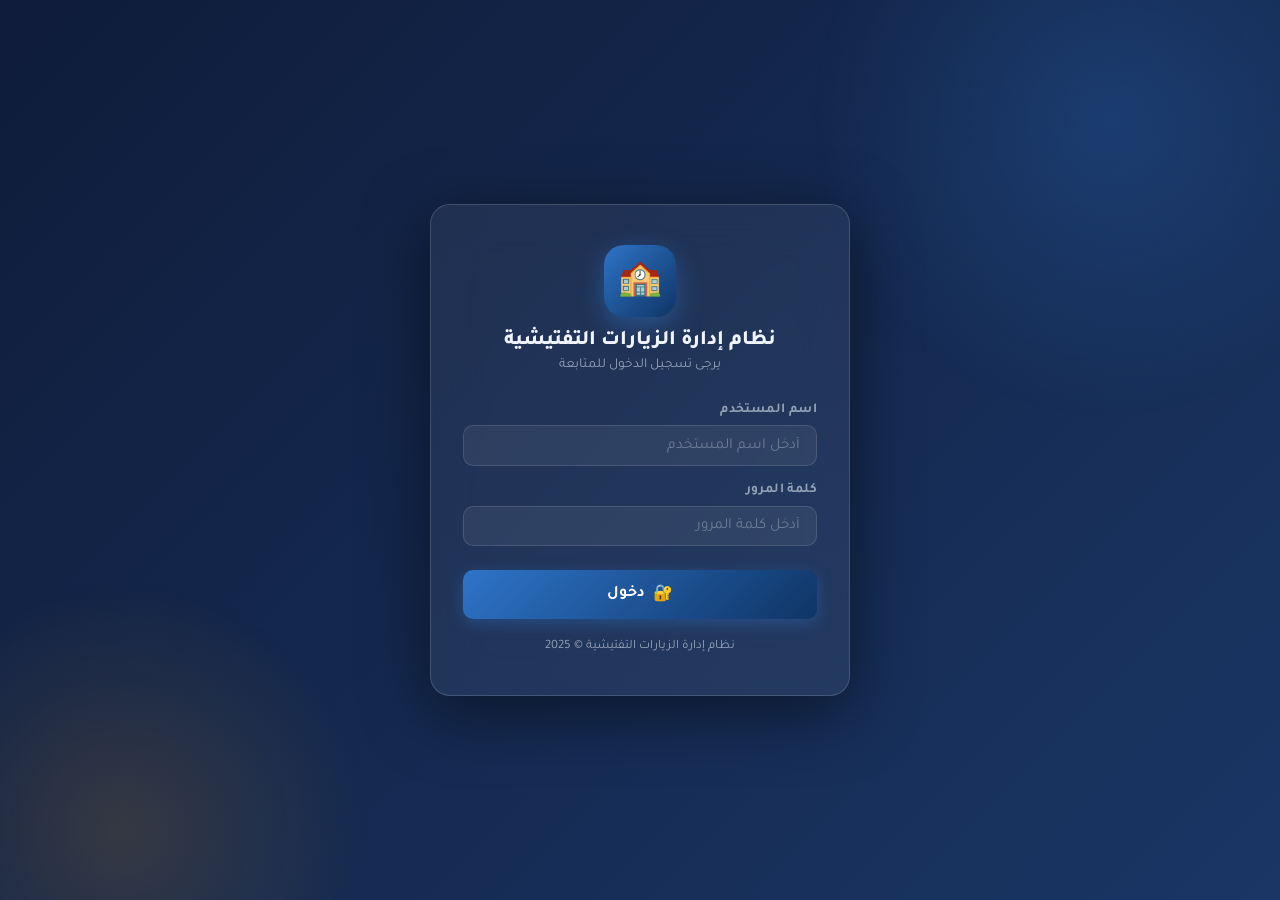
<file: index.html>
<!DOCTYPE html>
<html lang="ar" dir="rtl">

<head>
    <meta charset="UTF-8" />
    <meta name="viewport" content="width=device-width, initial-scale=1.0" />
    <title>تسجيل الدخول – نظام إدارة الزيارات التفتيشية</title>
    <meta name="description" content="نظام إدارة الزيارات التفتيشية - تسجيل الدخول" />
    <link rel="icon"
        href="data:image/svg+xml,<svg xmlns='http://www.w3.org/2000/svg' viewBox='0 0 100 100'><text y='.9em' font-size='90'>🏫</text></svg>" />
    <link rel="stylesheet" href="style.css" />
</head>

<body>
    <div class="login-wrapper">
        <div class="login-box fade-in">
            <div class="login-logo">
                <div class="icon-wrap">🏫</div>
                <h1>نظام إدارة الزيارات التفتيشية</h1>
                <p>يرجى تسجيل الدخول للمتابعة</p>
            </div>

            <form id="loginForm" novalidate>
                <div class="form-group">
                    <label for="username">اسم المستخدم</label>
                    <input type="text" id="username" name="username" placeholder="أدخل اسم المستخدم"
                        autocomplete="username" required />
                </div>
                <div class="form-group">
                    <label for="password">كلمة المرور</label>
                    <input type="password" id="password" name="password" placeholder="أدخل كلمة المرور"
                        autocomplete="current-password" required />
                </div>

                <div class="login-error" id="loginError"></div>

                <button type="submit" class="btn btn-primary login-btn" id="loginBtn">
                    <span>🔐</span> دخول
                </button>
            </form>

            <p style="text-align:center; margin-top:1.25rem; font-size:0.8rem; color:var(--text-muted);">
                نظام إدارة الزيارات التفتيشية &copy; 2025
            </p>
        </div>
    </div>

    <script src="app.js"></script>
    <script>
        // If already logged in, redirect
        (function () {
            const sess = getSession();
            if (sess) {
                window.location.href = sess.role === 'admin' ? 'dashboard.html' : 'visit.html';
            }
        })();

        document.getElementById('loginForm').addEventListener('submit', function (e) {
            e.preventDefault();
            const username = document.getElementById('username').value;
            const password = document.getElementById('password').value;
            const errEl = document.getElementById('loginError');
            const btn = document.getElementById('loginBtn');

            errEl.style.display = 'none';
            btn.disabled = true;
            btn.textContent = 'جارٍ التحقق...';

            setTimeout(() => {
                const result = login(username, password);
                if (result.ok) {
                    btn.textContent = '✅ تم الدخول';
                    window.location.href = result.user.role === 'admin' ? 'dashboard.html' : 'visit.html';
                } else {
                    errEl.style.display = 'block';
                    errEl.textContent = result.msg;
                    btn.disabled = false;
                    btn.innerHTML = '<span>🔐</span> دخول';
                }
            }, 400);
        });
    </script>
</body>

</html>
</file>
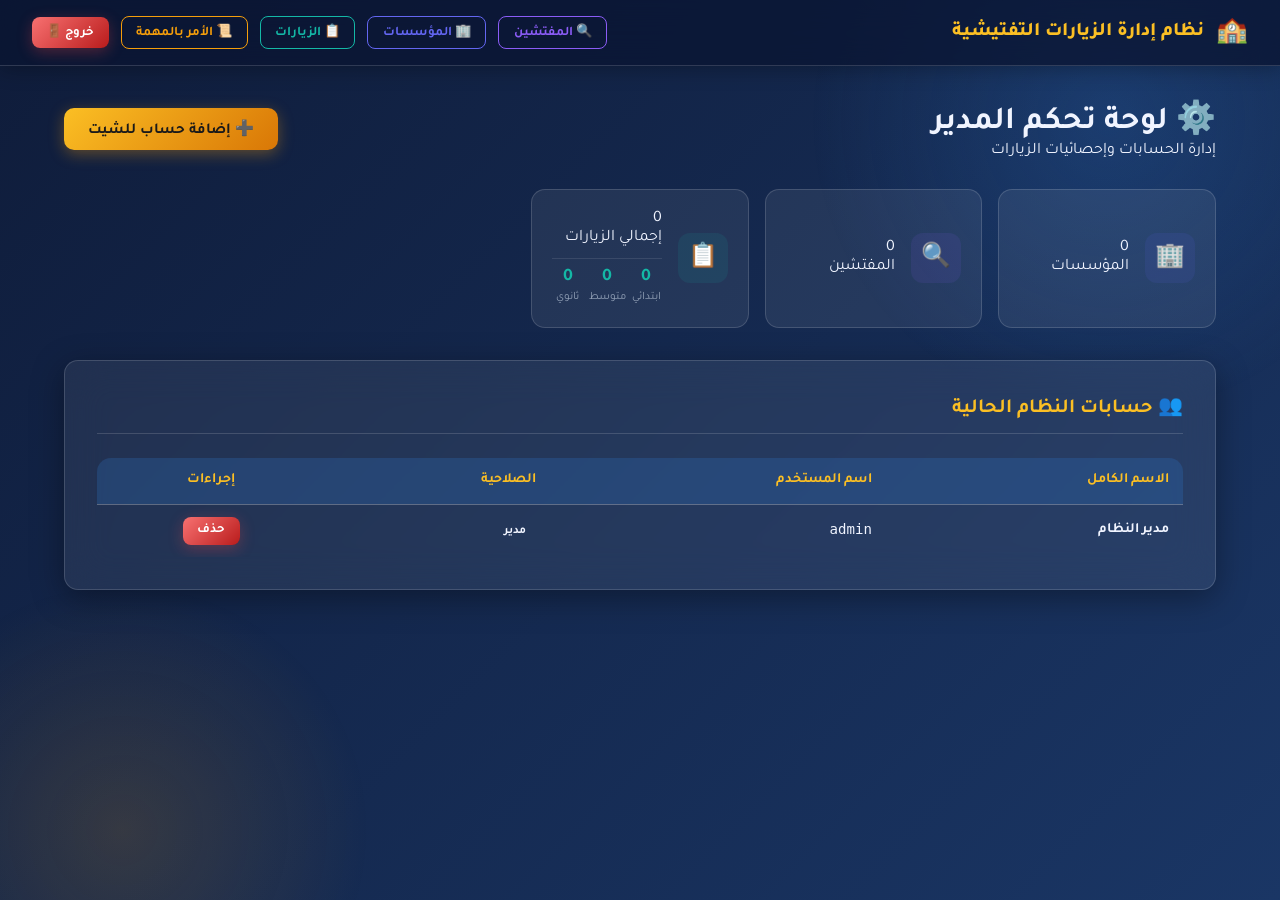
<file: dashboard.html>
<!DOCTYPE html>
<html lang="ar" dir="rtl">

<head>
    <meta charset="UTF-8" />
    <meta name="viewport" content="width=device-width, initial-scale=1.0" />
    <title>لوحة التحكم – نظام إدارة الزيارات التفتيشية</title>
    <link rel="stylesheet" href="style.css" />
    <style>
        /* الألوان الزاهية للأزرار */
        .btn-inspectors { color: #8b5cf6 !important; border: 1px solid #8b5cf6 !important; }
        .btn-institutions { color: #6366f1 !important; border: 1px solid #6366f1 !important; }
        .btn-visits { color: #14b8a6 !important; border: 1px solid #14b8a6 !important; }
        /* زر الأمر بالمهمة الجديد */
        .btn-mission { color: #f59e0b !important; border: 1px solid #f59e0b !important; }

        .level-stats {
            margin-top: 10px; display: grid; grid-template-columns: repeat(3, 1fr);
            gap: 5px; border-top: 1px solid rgba(255,255,255,0.1); padding-top: 8px;
        }
        .level-item { text-align: center; }
        .level-count { display: block; font-weight: bold; color: #14b8a6; font-size: 1.1rem; }
        .level-name { font-size: 0.7rem; color: var(--text-muted); }

        .modal {
            display: none; position: fixed; z-index: 2000; left: 0; top: 0;
            width: 100%; height: 100%; background: rgba(0,0,0,0.8); backdrop-filter: blur(8px);
        }
        .modal-content {
            background: #1e293b; margin: 5% auto; padding: 2rem; border-radius: 16px;
            width: 90%; max-width: 500px; border: 1px solid rgba(255,255,255,0.1);
        }
    </style>
</head>

<body>
    <div class="loader-overlay" id="loaderOverlay"><div class="spinner"></div></div>

    <nav class="navbar">
        <div class="brand"><span>🏫</span> نظام إدارة الزيارات التفتيشية</div>
        <div class="nav-links">
            <span class="user-info" id="navUserInfo"></span>
            <a href="inspectors.html" class="btn btn-ghost btn-sm btn-inspectors">🔍 المفتشين</a>
            <a href="institutions.html" class="btn btn-ghost btn-sm btn-institutions">🏢 المؤسسات</a>
            <a href="visit.html" class="btn btn-ghost btn-sm btn-visits">📋 الزيارات</a>
            <a href="mission.html" class="btn btn-ghost btn-sm btn-mission">📜 الأمر بالمهمة</a>
            <button class="btn btn-danger btn-sm" onclick="logout()">خروج 🚪</button>
        </div>
    </nav>

    <div class="container">
        <header class="page-header" style="display: flex; justify-content: space-between; align-items: center;">
            <div>
                <h1 class="page-title">⚙️ لوحة تحكم المدير</h1>
                <p class="page-subtitle">إدارة الحسابات وإحصائيات الزيارات</p>
            </div>
            <button class="btn btn-accent" onclick="document.getElementById('accountModal').style.display='block'">➕ إضافة حساب للشيت</button>
        </header>

        <div class="stats-grid">
            <div class="stat-card fade-in">
                <div class="stat-icon" style="background: rgba(99, 102, 241, 0.1); color: #6366f1;">🏢</div>
                <div class="stat-info">
                    <div class="stat-value" id="count-inst">0</div>
                    <div class="stat-label">المؤسسات</div>
                </div>
            </div>
            <div class="stat-card fade-in">
                <div class="stat-icon" style="background: rgba(139, 92, 246, 0.1); color: #8b5cf6;">🔍</div>
                <div class="stat-info">
                    <div class="stat-value" id="count-insp">0</div>
                    <div class="stat-label">المفتشين</div>
                </div>
            </div>
            <div class="stat-card fade-in">
                <div class="stat-icon" style="background: rgba(20, 184, 166, 0.1); color: #14b8a6;">📋</div>
                <div class="stat-info">
                    <div class="stat-value" id="count-visits">0</div>
                    <div class="stat-label">إجمالي الزيارات</div>
                    <div class="level-stats">
                        <div class="level-item">
                            <span class="level-count" id="v-pri">0</span>
                            <span class="level-name">ابتدائي</span>
                        </div>
                        <div class="level-item">
                            <span class="level-count" id="v-mid">0</span>
                            <span class="level-name">متوسط</span>
                        </div>
                        <div class="level-item">
                            <span class="level-count" id="v-sec">0</span>
                            <span class="level-name">ثانوي</span>
                        </div>
                    </div>
                </div>
            </div>
        </div>

        <div class="card fade-in">
            <div class="card-title">👥 حسابات النظام الحالية</div>
            <div class="table-wrap">
                <table>
                    <thead>
                        <tr>
                            <th>الاسم الكامل</th>
                            <th>اسم المستخدم</th>
                            <th>الصلاحية</th>
                            <th style="text-align: center;">إجراءات</th>
                        </tr>
                    </thead>
                    <tbody id="usersTableBody"></tbody>
                </table>
            </div>
        </div>
    </div>

    <div id="accountModal" class="modal">
        <div class="modal-content">
            <h3 style="color:white; margin-bottom:1.5rem;">👤 تسجيل حساب جديد (Google Sheets)</h3>
            <form id="gsForm">
                <div class="form-group"><label>الاسم الكامل</label><input type="text" id="fullName" required></div>
                <div class="form-group"><label>اسم الدخول</label><input type="text" id="loginUser" required></div>
                <div class="form-group"><label>كلمة المرور</label><input type="password" id="loginPass" required></div>
                <div class="form-group">
                    <label>الدور</label>
                    <select id="userRole"><option value="user">مستخدم</option><option value="admin">مدير</option></select>
                </div>
                <div class="form-actions" style="margin-top:1.5rem;">
                    <button type="button" class="btn btn-ghost" onclick="document.getElementById('accountModal').style.display='none'">إلغاء</button>
                    <button type="submit" class="btn btn-accent" id="gsBtn">حفظ البيانات</button>
                </div>
            </form>
        </div>
    </div>

    <script src="data.js"></script>
    <script src="app.js"></script>
    <script>
        const SCRIPT_URL = "https://script.google.com/macros/s/AKfycbwhFYuFdSudyuoDEd5npce03XBJ1kNvGsi1tmxrISa-1N8T7XNClxs9P4QDtGzK53-_Uw/exec";

        // 1. تحديث الإحصائيات (مؤسسات، مفتشين، وزيارات لكل مرحلة)
        async function updateStats() {
            try {
                // جلب البيانات من ملف data.js
                const insts = await fetchInstitutions(true);
                const insps = await fetchInspectors(true);
                const visits = await fetchVisits(true);

                // تحديث الأرقام الرئيسية
                document.getElementById('count-inst').innerText = insts.length;
                document.getElementById('count-insp').innerText = insps.length;
                document.getElementById('count-visits').innerText = visits.length;

                // حساب التوزيع حسب المرحلة
                let p = 0, m = 0, s = 0;
                visits.forEach(v => {
                    const lvl = (v['المرحلة'] || v['level'] || '').trim();
                    if (lvl === 'ابتدائي') p++;
                    else if (lvl === 'متوسط') m++;
                    else if (lvl === 'ثانوي') s++;
                });

                document.getElementById('v-pri').innerText = p;
                document.getElementById('v-mid').innerText = m;
                document.getElementById('v-sec').innerText = s;
            } catch (e) { console.error("Stats Error:", e); }
        }

        // 2. عرض الحسابات
        function showUsers() {
            const body = document.getElementById('usersTableBody');
            const users = getUsers();
            body.innerHTML = users.map(u => `
                <tr>
                    <td><strong>${u.name}</strong></td>
                    <td><code>${u.username}</code></td>
                    <td><span class="badge ${u.role === 'admin' ? 'badge-accent' : ''}">${u.role === 'admin' ? 'مدير' : 'مستخدم'}</span></td>
                    <td style="text-align: center;">
                        <button class="btn btn-danger btn-sm" onclick="delUser('${u.username}')" ${u.username === 'admin' ? 'disabled' : ''}>حذف</button>
                    </td>
                </tr>
            `).join('');
        }

        window.delUser = (un) => { if(confirm('هل أنت متأكد؟')) { deleteUser(un); showUsers(); } }

        // 3. إرسال البيانات
        document.getElementById('gsForm').onsubmit = async (e) => {
            e.preventDefault();
            const btn = document.getElementById('gsBtn');
            btn.disabled = true; btn.innerText = 'جاري الإرسال...';

            const params = new URLSearchParams({
                "الاسم الكامل": document.getElementById('fullName').value,
                "اسم الدخول": document.getElementById('loginUser').value,
                "كلمة المرور": document.getElementById('loginPass').value,
                "الدور": document.getElementById('userRole').value,
                "createdAt": new Date().toLocaleString('ar-DZ'),
                "sheetName": "accounts"
            });

            try {
                await fetch(SCRIPT_URL, {
                    method: 'POST',
                    mode: 'no-cors',
                    body: params
                });
                alert("✅ تم إرسال البيانات بنجاح");
                document.getElementById('accountModal').style.display = 'none';
                e.target.reset();
            } catch (err) { alert("❌ خطأ في الاتصال"); } 
            finally { btn.disabled = false; btn.innerText = 'حفظ البيانات'; }
        };

        window.addEventListener('DOMContentLoaded', () => {
            updateStats();
            showUsers();
        });
    </script>
</body>
</html>
</file>
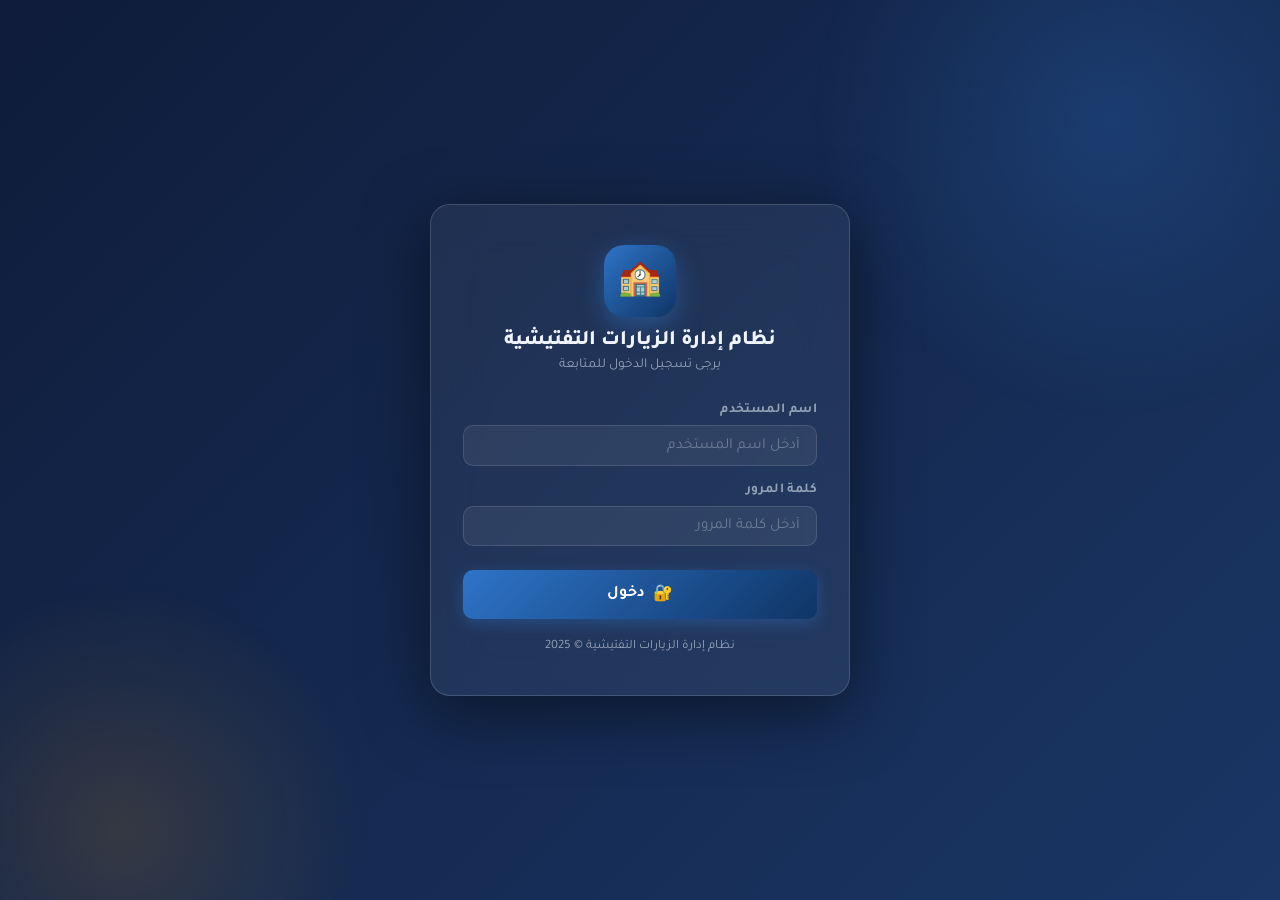
<file: edit-visit.html>
<!DOCTYPE html>
<html lang="ar" dir="rtl">
<head>
    <meta charset="UTF-8" />
    <meta name="viewport" content="width=device-width, initial-scale=1.0" />
    <title>تعديل بيانات الزيارة</title>
    <link rel="stylesheet" href="style.css" />
    <style>
        .container { max-width: 800px; margin: 30px auto; }
        .header-actions { display: flex; justify-content: space-between; align-items: center; margin-bottom: 20px; }
        .loading-msg { text-align: center; padding: 20px; color: #2563eb; font-weight: bold; }
        #editForm { display: none; } /* يظهر بعد تحميل البيانات */
    </style>
</head>
<body>
    <div class="loader-overlay" id="loaderOverlay"><div class="spinner"></div></div>

    <div class="container">
        <div class="header-actions">
            <h2>✏️ تعديل بيانات الزيارة</h2>
            <a href="visit.html" class="btn btn-secondary">🔙 العودة للسجل</a>
        </div>

        <div id="loadingMessage" class="loading-msg">⏳ جاري جلب بيانات السجل...</div>

        <div class="card fade-in" id="editCard">
            <form id="editForm">
                <input type="hidden" id="editId" name="المعرف">

                <div class="form-grid">
                    <div class="form-group">
                        <label>اسم المعني بالزيارة</label>
                        <input type="text" id="visitee" name="اسم المعني بالزيارة" required />
                    </div>
                    <div class="form-group">
                        <label>المؤسسة</label>
                        <input type="text" id="institution" name="المؤسسة" required />
                    </div>
                    <div class="form-group">
                        <label>المفتش</label>
                        <input type="text" id="inspector" name="اسم المفتش" required />
                    </div>
                    <div class="form-group">
                        <label>تاريخ الزيارة</label>
                        <input type="date" id="vDate" name="تاريخ الزيارة" required />
                    </div>
                    <div class="form-group">
                        <label>النقطة</label>
                        <input type="number" id="score" name="النقطة" step="0.25" required />
                    </div>
                    <div class="form-group">
                        <label>العقبات / الإجازات</label>
                        <select name="العقبات" id="penalties">
                            <option value="لا شيء">لا شيء</option>
                            <option value="إقتراح إنذار">إقتراح إنذار</option>
                            <option value="إقتراح توبيخ">إقتراح توبيخ</option>
                            <option value="إقتراح تشجيع">إقتراح تشجيع</option>
                            <option value="إقتراح ترسيم">إقتراح ترسيم</option>
                        </select>
                    </div>
                    <div class="form-group full-width">
                        <label>الملاحظة</label>
                        <textarea id="notes" name="الملاحظة" rows="3" style="width: 100%; padding: 8px; border-radius: 4px; border: 1px solid #ddd;"></textarea>
                    </div>
                </div>

                <div class="form-actions" style="margin-top: 20px;">
                    <button type="submit" class="btn btn-accent" id="saveBtn">💾 حفظ التعديلات النهائية</button>
                </div>
            </form>
        </div>
    </div>

    <script>
    // الرابط الذي زودتني به
    const SCRIPT_URL = "https://script.google.com/macros/s/AKfycbwNxA-jsBPMeguI5kaP8L8h5xldssUvhrSTgkTLV0xQGxQ3e-OOWR8ZRBqXr8OLJUes/exec";

    document.addEventListener('DOMContentLoaded', async () => {
        const urlParams = new URLSearchParams(window.location.search);
        const recordId = urlParams.get('id');

        if (!recordId) {
            alert("خطأ: لم يتم تحديد سجل للتعديل.");
            window.location.href = 'visit.html';
            return;
        }

        // جلب البيانات لعرضها في الحقول
        try {
            const resp = await fetch(`${SCRIPT_URL}?action=get&sheetName=visit`);
            const data = await resp.json();
            // البحث عن السجل (تأكد أن اسم العمود في الشيت هو 'المعرف')
            const record = data.find(item => String(item['المعرف']) === String(recordId));

            if (record) {
                document.getElementById('editId').value = record['المعرف'];
                document.getElementById('visitee').value = record['اسم المعني بالزيارة'] || '';
                document.getElementById('institution').value = record['المؤسسة'] || '';
                document.getElementById('inspector').value = record['اسم المفتش'] || '';
                document.getElementById('score').value = record['النقطة'] || 0;
                document.getElementById('penalties').value = record['العقبات'] || 'لا شيء';
                document.getElementById('notes').value = record['الملاحظة'] || '';
                
                if (record['تاريخ الزيارة']) {
                    const d = new Date(record['تاريخ الزيارة']);
                    document.getElementById('vDate').value = d.toISOString().split('T')[0];
                }
                
                document.getElementById('loadingMessage').style.display = 'none';
                document.getElementById('editForm').style.display = 'block';
            }
        } catch (e) { alert("خطأ في جلب البيانات"); }
    });

    // --- الجزء الأهم: إرسال التعديل للشيت ---
    document.getElementById('editForm').onsubmit = async (e) => {
        e.preventDefault();
        const btn = document.getElementById('saveBtn');
        btn.disabled = true;
        btn.innerText = "⏳ جاري التحديث في الشيت...";

        // تجهيز الرابط مع كل المعطيات (Query Parameters)
        // ملاحظة: نستخدم GET هنا لأن أغلب سكريبتات جوجل البسيطة تستقبل التحديث عبرها لتجنب مشاكل CORS
        const params = new URLSearchParams({
            action: "update",
            sheetName: "visits", // تأكد أنها visits وليس visit
            "المعرف": document.getElementById('editId').value,
            "اسم المعني بالزيارة": document.getElementById('visitee').value,
            "المؤسسة": document.getElementById('institution').value,
            "اسم المفتش": document.getElementById('inspector').value,
            "تاريخ الزيارة": document.getElementById('vDate').value,
            "النقطة": document.getElementById('score').value,
            "العقبات": document.getElementById('penalties').value,
            "الملاحظة": document.getElementById('notes').value
        });

        try {
            // إرسال الطلب
            await fetch(`${SCRIPT_URL}?${params.toString()}`, { method: 'POST', mode: 'no-cors' });
            
            alert("✅ تم تحديث البيانات بنجاح في الشيت الرئيسي");
            window.location.href = 'visit.html'; 
        } catch (error) {
            alert("❌ حدث خطأ أثناء الاتصال بالخادم");
            btn.disabled = false;
            btn.innerText = "💾 حفظ التعديلات النهائية";
        }
    };
</script>
</body>
</html>
</file>
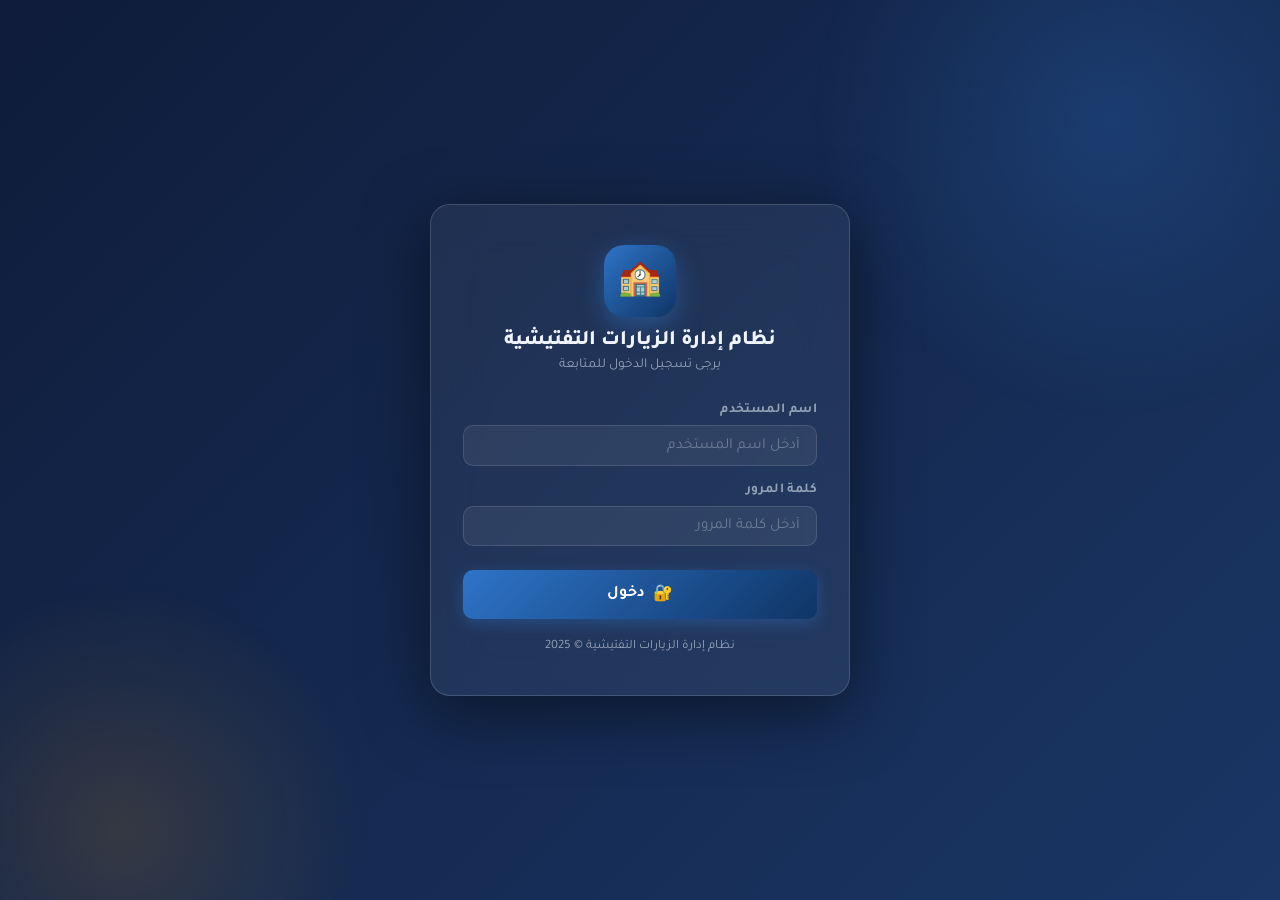
<file: inspectors.html>
<!DOCTYPE html>
<html lang="ar" dir="rtl">

<head>
    <meta charset="UTF-8" />
    <meta name="viewport" content="width=device-width, initial-scale=1.0" />
    <title>إدارة المفتشين – نظام إدارة الزيارات التفتيشية</title>
    <meta name="description" content="إضافة وعرض قائمة المفتشين" />
    <link rel="icon"
        href="data:image/svg+xml,<svg xmlns='http://www.w3.org/2000/svg' viewBox='0 0 100 100'><text y='.9em' font-size='90'>🔍</text></svg>" />
    <link rel="stylesheet" href="style.css" />
</head>

<body>
    <!-- Loader -->
    <div class="loader-overlay" id="loaderOverlay">
        <div class="spinner"></div>
    </div>

    <!-- Navbar -->
    <nav class="navbar">
        <div class="brand">
            <span>🏫</span> نظام إدارة الزيارات التفتيشية
        </div>
        <div class="nav-links">
            <span class="user-info" id="navUserInfo"></span>
            <a href="dashboard.html" class="btn btn-ghost btn-sm">⚙️ لوحة التحكم</a>
            <a href="visit.html" class="btn btn-ghost btn-sm">📋 الزيارات</a>
            <button class="btn btn-danger btn-sm" onclick="logout()">خروج 🚪</button>
        </div>
    </nav>

    <div class="container">

        <!-- Page Header -->
        <div style="margin-bottom:1.5rem; display:flex; align-items:center; gap:1rem;">
            <div style="width:48px;height:48px;border-radius:14px;background:linear-gradient(135deg,#6366f1,#8b5cf6);
                        display:flex;align-items:center;justify-content:center;font-size:1.5rem;flex-shrink:0;">🔍</div>
            <div>
                <h2 style="margin:0;font-size:1.4rem;color:var(--text);">إدارة المفتشين</h2>
                <p style="margin:0;font-size:0.85rem;color:var(--text-muted);">إضافة وعرض قائمة المفتشين المسجّلين</p>
            </div>
            <span id="inspectorCount" style="margin-right:auto;background:rgba(99,102,241,0.15);color:#a5b4fc;
                  padding:4px 14px;border-radius:20px;font-size:0.85rem;font-weight:600;"></span>
        </div>

        <!-- ── Add Inspector Form ──────────────────────────────── -->
        <div class="card fade-in">
            <div class="card-title">➕ إضافة مفتش جديد</div>
            <form id="inspectorForm" novalidate>
                <div class="form-grid">

                    <!-- الاسم الكامل -->
                    <div class="form-group">
                        <label for="inspFullName">الاسم الكامل <span class="req">*</span></label>
                        <input type="text" id="inspFullName" name="fullName"
                            placeholder="اسم المفتش كاملاً" required />
                    </div>

                    <!-- التخصص -->
                    <div class="form-group">
                        <label for="inspSpecialty">التخصص <span class="req">*</span></label>
                        <select id="inspSpecialty" name="specialty" required>
                            <option value="">-- اختر التخصص --</option>
                        </select>
                    </div>

                    <!-- المرحلة التعليمية -->
                    <div class="form-group">
                        <label for="inspLevel">المرحلة التعليمية <span class="req">*</span></label>
                        <select id="inspLevel" name="level" required>
                            <option value="">-- اختر المرحلة --</option>
                            <option>ابتدائي</option>
                            <option>متوسط</option>
                            <option>ثانوي</option>
                        </select>
                    </div>

                    <!-- الرتبة الوظيفية -->
                    <div class="form-group">
                        <label for="inspRank">الرتبة الوظيفية <span class="req">*</span></label>
                        <select id="inspRank" name="rank" required>
                            <option value="">-- اختر الرتبة --</option>
                            <option>مفتش مساعد</option>
                            <option>مفتش</option>
                            <option>مفتش أول</option>
                            <option>مفتش عام</option>
                        </select>
                    </div>

                    <!-- رقم الهاتف (اختياري) -->
                    <div class="form-group">
                        <label for="inspPhone">رقم الهاتف <span style="color:var(--text-muted);font-size:0.78rem;">(اختياري)</span></label>
                        <input type="tel" id="inspPhone" name="phone"
                            placeholder="مثال: 0555 123 456" />
                    </div>

                </div><!-- /form-grid -->

                <div class="form-actions">
                    <button type="reset" class="btn btn-ghost" id="inspResetBtn">↺ مسح الحقول</button>
                    <button type="submit" class="btn btn-accent" id="inspSubmitBtn">
                        <span>💾</span> حفظ المفتش
                    </button>
                </div>
            </form>
        </div>

        <!-- ── Inspectors Table ────────────────────────────────── -->
        <div class="card fade-in">
            <div class="card-title" style="justify-content:space-between;flex-wrap:wrap;gap:0.5rem;">
                <span>🔍 قائمة المفتشين</span>
            </div>

            <!-- Search -->
            <div class="search-bar" style="margin-bottom:1.25rem;">
                <div class="form-group">
                    <label for="searchInspName">🔎 اسم المفتش</label>
                    <div class="search-input-wrap">
                        <input type="search" id="searchInspName" placeholder="ابحث بالاسم..." />
                    </div>
                </div>
                <div class="form-group">
                    <label for="searchInspSpecialty">📚 التخصص</label>
                    <div class="search-input-wrap">
                        <input type="search" id="searchInspSpecialty" placeholder="ابحث بالتخصص..." />
                    </div>
                </div>
                <div class="form-group">
                    <label for="searchInspLevel">🎓 المرحلة</label>
                    <select id="searchInspLevel">
                        <option value="">-- كل المراحل --</option>
                        <option>ابتدائي</option>
                        <option>متوسط</option>
                        <option>ثانوي</option>
                    </select>
                </div>
                <div class="form-group" style="align-self:flex-end;">
                    <button class="btn btn-ghost" onclick="clearInspSearch()" style="width:100%;">✕ مسح البحث</button>
                </div>
            </div>

            <!-- Table -->
            <div class="table-wrap">
                <table id="inspectorsTable">
                    <thead>
                        <tr>
                            <th>#</th>
                            <th>الاسم الكامل</th>
                            <th>التخصص</th>
                            <th>المرحلة</th>
                            <th>الرتبة الوظيفية</th>
                            <th>رقم الهاتف</th>
                        </tr>
                    </thead>
                    <tbody id="inspectorsTableBody">
                        <tr>
                            <td colspan="6" class="empty-state">
                                <span class="icon">⏳</span>جارٍ تحميل البيانات...
                            </td>
                        </tr>
                    </tbody>
                </table>
            </div>
        </div>
    </div><!-- /container -->

    <script src="data.js"></script>
    <script src="app.js"></script>
    <script src="inspectors.js"></script>
</body>

</html>
</file>
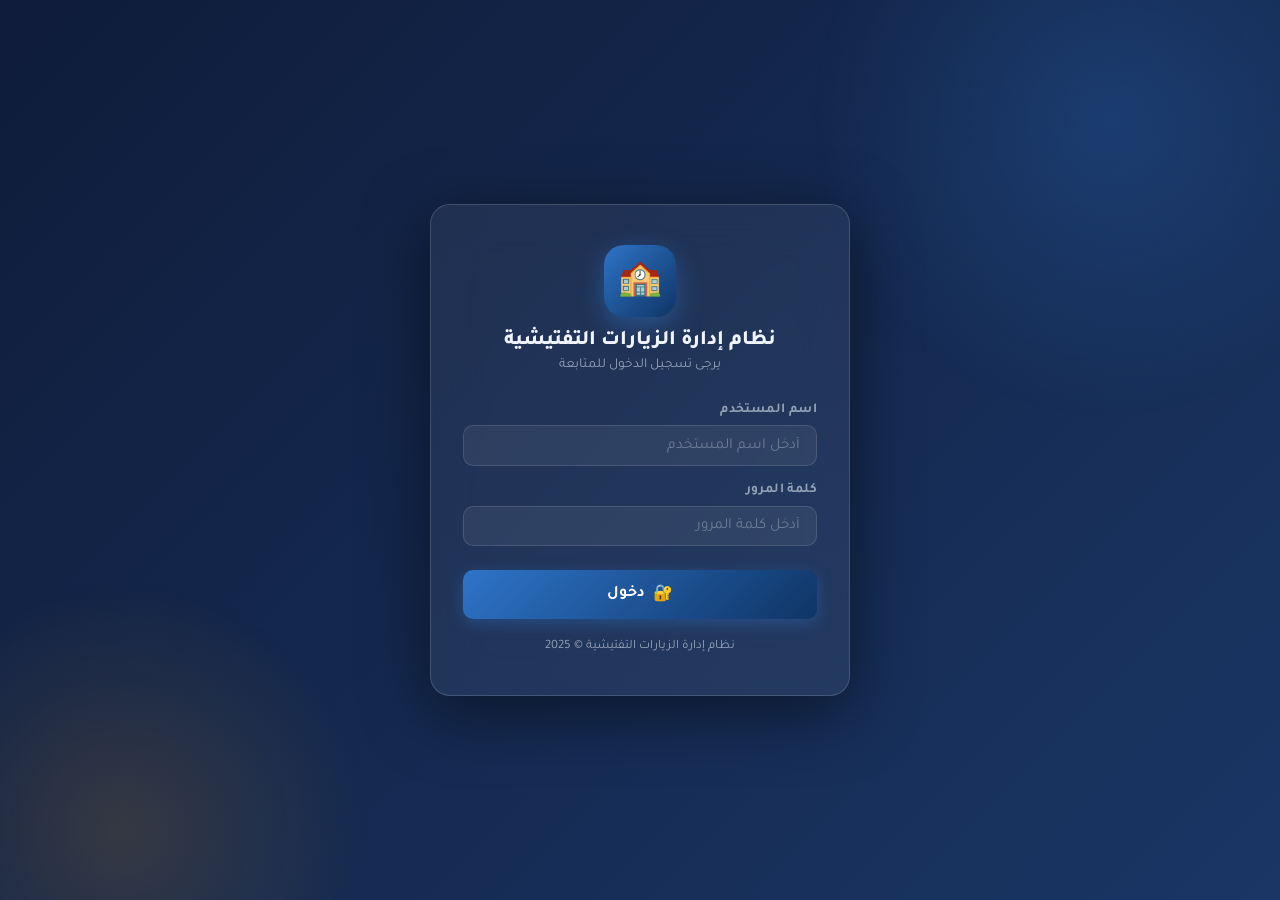
<file: institutions.html>
<!DOCTYPE html>
<html lang="ar" dir="rtl">

<head>
    <meta charset="UTF-8" />
    <meta name="viewport" content="width=device-width, initial-scale=1.0" />
    <title>إدارة المؤسسات – نظام إدارة الزيارات التفتيشية</title>
    <meta name="description" content="إضافة وعرض المؤسسات التعليمية" />
    <link rel="icon"
        href="data:image/svg+xml,<svg xmlns='http://www.w3.org/2000/svg' viewBox='0 0 100 100'><text y='.9em' font-size='90'>🏫</text></svg>" />
    <link rel="stylesheet" href="style.css" />
</head>

<body>
    <!-- Loader -->
    <div class="loader-overlay" id="loaderOverlay">
        <div class="spinner"></div>
    </div>

    <!-- Navbar -->
    <nav class="navbar">
        <div class="brand">
            <span>🏫</span> نظام إدارة الزيارات التفتيشية
        </div>
        <div class="nav-links">
            <span class="user-info" id="navUserInfo"></span>
            <a href="dashboard.html" class="btn btn-ghost btn-sm">⚙️ لوحة التحكم</a>
            <a href="visit.html" class="btn btn-ghost btn-sm">📋 الزيارات</a>
            <button class="btn btn-danger btn-sm" onclick="logout()">خروج 🚪</button>
        </div>
    </nav>

    <div class="container">

        <!-- Page Header -->
        <div style="margin-bottom:1.5rem; display:flex; align-items:center; gap:1rem;">
            <div style="width:48px;height:48px;border-radius:14px;background:linear-gradient(135deg,#10b981,#059669);
                        display:flex;align-items:center;justify-content:center;font-size:1.5rem;flex-shrink:0;">🏫
            </div>
            <div>
                <h2 style="margin:0;font-size:1.4rem;color:var(--text);">إدارة المؤسسات التعليمية</h2>
                <p style="margin:0;font-size:0.85rem;color:var(--text-muted);">إضافة وعرض المؤسسات المسجّلة في المنظومة
                </p>
            </div>
            <span id="instCount" style="margin-right:auto;background:rgba(16,185,129,0.15);color:#6ee7b7;
                  padding:4px 14px;border-radius:20px;font-size:0.85rem;font-weight:600;"></span>
        </div>

        <!-- ── Add Institution Form ────────────────────────────── -->
        <div class="card fade-in">
            <div class="card-title">➕ إضافة مؤسسة تعليمية</div>
            <form id="institutionForm" novalidate>
                <div class="form-grid">

                    <!-- البلدية -->
                    <div class="form-group">
                        <label for="instMunicipality">البلدية <span class="req">*</span></label>
                        <select id="instMunicipality" name="municipality" required>
                            <option value="">-- اختر البلدية --</option>
                        </select>
                    </div>

                    <!-- اسم المؤسسة -->
                    <div class="form-group">
                        <label for="instName">اسم المؤسسة <span class="req">*</span></label>
                        <input type="text" id="instName" name="instName" placeholder="الاسم الرسمي للمؤسسة" required />
                    </div>

                    <!-- المرحلة التعليمية -->
                    <div class="form-group">
                        <label for="instLevel">المرحلة التعليمية <span class="req">*</span></label>
                        <select id="instLevel" name="level" required>
                            <option value="">-- اختر المرحلة --</option>
                            <option>ابتدائي</option>
                            <option>متوسط</option>
                            <option>ثانوي</option>
                        </select>
                    </div>

                    <!-- مدير المؤسسة (اختياري) -->
                    <div class="form-group">
                        <label for="instDirector">
                            مدير المؤسسة
                            <span style="color:var(--text-muted);font-size:0.78rem;">(اختياري)</span>
                        </label>
                        <input type="text" id="instDirector" name="director" placeholder="اسم مدير المؤسسة" />
                    </div>

                    <!-- المسيّر المالي (اختياري) -->
                    <div class="form-group">
                        <label for="instFinManager">
                            المسيّر المالي
                            <span style="color:var(--text-muted);font-size:0.78rem;">(اختياري)</span>
                        </label>
                        <input type="text" id="instFinManager" name="finManager" placeholder="اسم المسيّر المالي" />
                    </div>

                </div><!-- /form-grid -->

                <div class="form-actions">
                    <button type="reset" class="btn btn-ghost" id="instResetBtn">↺ مسح الحقول</button>
                    <button type="submit" class="btn btn-accent" id="instSubmitBtn">
                        <span>💾</span> حفظ المؤسسة
                    </button>
                </div>
            </form>
        </div>

        <!-- ── Institutions Table ──────────────────────────────── -->
        <div class="card fade-in">
            <div class="card-title" style="justify-content:space-between;flex-wrap:wrap;gap:0.5rem;">
                <span>🔎 قائمة المؤسسات</span>
            </div>

            <!-- Search -->
            <div class="search-bar" style="margin-bottom:1.25rem;">
                <div class="form-group">
                    <label for="searchInstName">🏫 اسم المؤسسة</label>
                    <div class="search-input-wrap">
                        <input type="search" id="searchInstName" placeholder="ابحث بالاسم..." />
                    </div>
                </div>
                <div class="form-group">
                    <label for="searchInstMunicipality">📍 البلدية</label>
                    <div class="search-input-wrap">
                        <input type="search" id="searchInstMunicipality" placeholder="ابحث بالبلدية..." />
                    </div>
                </div>
                <div class="form-group">
                    <label for="searchInstLevel">🎓 المرحلة</label>
                    <select id="searchInstLevel">
                        <option value="">-- كل المراحل --</option>
                        <option>ابتدائي</option>
                        <option>متوسط</option>
                        <option>ثانوي</option>
                    </select>
                </div>
                <div class="form-group" style="align-self:flex-end;">
                    <button class="btn btn-ghost" onclick="clearInstSearch()" style="width:100%;">✕ مسح البحث</button>
                </div>
            </div>

            <!-- Table -->
            <div class="table-wrap">
                <table id="institutionsTable">
                    <thead>
                        <tr>
                            <th>#</th>
                            <th>البلدية</th>
                            <th>اسم المؤسسة</th>
                            <th>المرحلة</th>
                            <th>مدير المؤسسة</th>
                            <th>المسيّر المالي</th>
                        </tr>
                    </thead>
                    <tbody id="institutionsTableBody">
                        <tr>
                            <td colspan="6" class="empty-state">
                                <span class="icon">⏳</span>جارٍ تحميل البيانات...
                            </td>
                        </tr>
                    </tbody>
                </table>
            </div>
        </div>
    </div><!-- /container -->

    <script src="data.js"></script>
    <script src="app.js"></script>
    <script src="institutions.js"></script>
</body>

</html>
</file>
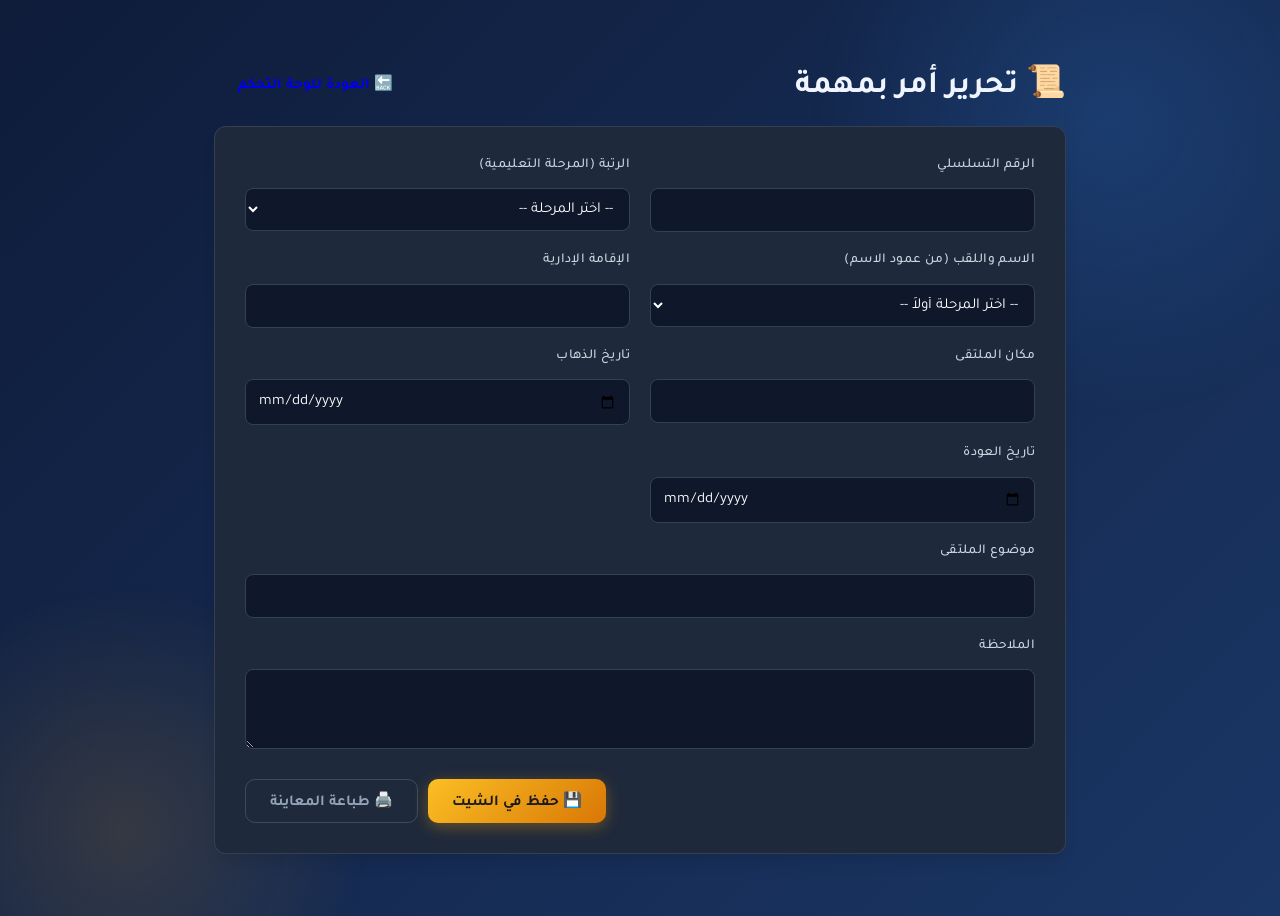
<file: mission.html>
<!DOCTYPE html>
<html lang="ar" dir="rtl">
<head>
    <meta charset="UTF-8">
    <meta name="viewport" content="width=device-width, initial-scale=1.0">
    <title>إصدار أمر بمهمة</title>
    <link rel="stylesheet" href="style.css">
    <style>
        .container { max-width: 900px; margin: 30px auto; }
        .mission-card { background: #1e293b; padding: 30px; border-radius: 12px; border: 1px solid rgba(255,255,255,0.1); box-shadow: 0 10px 15px -3px rgba(0, 0, 0, 0.1); }
        .form-grid { display: grid; grid-template-columns: 1fr 1fr; gap: 20px; }
        .full-width { grid-column: span 2; }
        label { color: #cbd5e1; display: block; margin-bottom: 8px; font-weight: 500; }
        input, select, textarea { width: 100%; padding: 12px; border-radius: 8px; border: 1px solid #334155; background: #0f172a; color: white; transition: border 0.3s; }
        input:focus, select:focus { border-color: #f59e0b; outline: none; }
        @media print { .btn, .page-header, .form-actions { display: none !important; } body { background: white !important; color: black !important; } .mission-card { border: none; background: white; color: black; box-shadow: none; } label { color: #333; } input, select, textarea { border: 1px solid #ccc; color: black; background: white; } }
    </style>
</head>
<body>
    <div class="loader-overlay" id="loaderOverlay"><div class="spinner"></div></div>

    <div class="container">
        <header class="page-header" style="display: flex; justify-content: space-between; align-items: center; margin-bottom: 20px;">
            <h1 class="page-title">📜 تحرير أمر بمهمة</h1>
            <a href="dashboard.html" class="btn btn-secondary">🔙 العودة للوحة التحكم</a>
        </header>

        <div class="mission-card fade-in">
            <form id="missionForm">
                <div class="form-grid">
                    <div class="form-group">
                        <label>الرقم التسلسلي</label>
                        <input type="text" name="الرقم" required>
                    </div>

                    <div class="form-group">
                        <label>الرتبة (المرحلة التعليمية)</label>
                        <select id="rankSelect" name="الرتبة" required onchange="filterInspectorsByStage()">
                            <option value="">-- اختر المرحلة --</option>
                            <option value="ابتدائي">مفتش التعليم الابتدائي</option>
                            <option value="متوسط">مفتش التعليم المتوسط</option>
                            <option value="ثانوي">مفتش التعليم الثانوي</option>
                        </select>
                    </div>

                    <div class="form-group">
                        <label>الاسم واللقب (من عمود الاسم)</label>
                        <select id="inspectorSelect" name="الاسم واللقب" required>
                            <option value="">-- اختر المرحلة أولاً --</option>
                        </select>
                    </div>

                    <div class="form-group">
                        <label>الإقامة الإدارية</label>
                        <input type="text" name="الإقامة الإدارية" required>
                    </div>

                    <div class="form-group">
                        <label>مكان الملتقى</label>
                        <input type="text" name="مكان الملتقى" required>
                    </div>

                    <div class="form-group">
                        <label>تاريخ الذهاب</label>
                        <input type="date" name="تاريخ الذهاب" required>
                    </div>

                    <div class="form-group">
                        <label>تاريخ العودة</label>
                        <input type="date" name="تاريخ العودة" required>
                    </div>

                    <div class="form-group full-width">
                        <label>موضوع الملتقى</label>
                        <input type="text" name="موضوع الملتقى" required>
                    </div>

                    <div class="form-group full-width">
                        <label>الملاحظة</label>
                        <textarea name="الملاحظة" rows="3"></textarea>
                    </div>
                </div>

                <div class="form-actions" style="margin-top: 30px; display: flex; gap: 10px;">
                    <button type="submit" class="btn btn-accent" id="submitBtn" style="background-color: #f59e0b;">💾 حفظ في الشيت</button>
                    <button type="button" class="btn btn-ghost" onclick="window.print()">🖨️ طباعة المعاينة</button>
                </div>
            </form>
        </div>
    </div>

    <script src="data.js"></script>
    <script src="app.js"></script>

    <script>
        const SCRIPT_URL = "https://script.google.com/macros/s/AKfycbzYcwiQUJYKmMTKWFFpExIV_gDuRC2c-vSd6R7Ow-rsU24SGud6_6_qRl0YAV3BFwId/exec";

        async function filterInspectorsByStage() {
            const stage = document.getElementById('rankSelect').value;
            const inspectorSelect = document.getElementById('inspectorSelect');
            
            if (!stage) {
                inspectorSelect.innerHTML = '<option value="">-- اختر المرحلة أولاً --</option>';
                return;
            }

            inspectorSelect.innerHTML = '<option value="">⏳ جاري جلب المفتشين...</option>';

            try {
                // جلب المفتشين من data.js (الذي يجلبها من شيت المفتشين)
                const allInspectors = await fetchInspectors(true); 
                
                // التصفية بناءً على عمود "المرحلة" والمطابقة مع القيمة المختارة
                const filtered = allInspectors.filter(insp => {
                    const dbStage = (insp['المرحلة'] || "").toString().trim();
                    return dbStage === stage;
                });

                if (filtered.length > 0) {
                    inspectorSelect.innerHTML = '<option value="">-- اختر المفتش من القائمة --</option>';
                    filtered.forEach(insp => {
                        // إحضار الاسم من عمود "الاسم" كما طلبت
                        const name = insp['الاسم'] || insp['الاسم واللقب'] || "اسم غير معروف";
                        const option = document.createElement('option');
                        option.value = name;
                        option.textContent = name;
                        inspectorSelect.appendChild(option);
                    });
                } else {
                    inspectorSelect.innerHTML = `<option value="">⚠️ لا يوجد مفتشون في مرحلة (${stage})</option>`;
                }
            } catch (error) {
                console.error("Error:", error);
                inspectorSelect.innerHTML = '<option value="">❌ خطأ في تحميل البيانات</option>';
            }
        }

        document.getElementById('missionForm').onsubmit = async (e) => {
            e.preventDefault();
            const btn = document.getElementById('submitBtn');
            btn.disabled = true;
            btn.innerText = "⏳ جاري الحفظ...";

            const formData = new FormData(e.target);
            const params = new URLSearchParams();
            params.append("action", "insertMission");
            for (const pair of formData.entries()) { params.append(pair[0], pair[1]); }

            try {
                await fetch(SCRIPT_URL, { method: 'POST', mode: 'no-cors', body: params });
                alert("✅ تم تسجيل الأمر بمهمة بنجاح");
                e.target.reset();
                document.getElementById('inspectorSelect').innerHTML = '<option value="">-- اختر المرحلة أولاً --</option>';
            } catch (err) { alert("❌ حدث خطأ أثناء الإرسال"); } 
            finally { btn.disabled = false; btn.innerText = "💾 حفظ في الشيت"; }
        };
    </script>
</body>
</html>
</file>
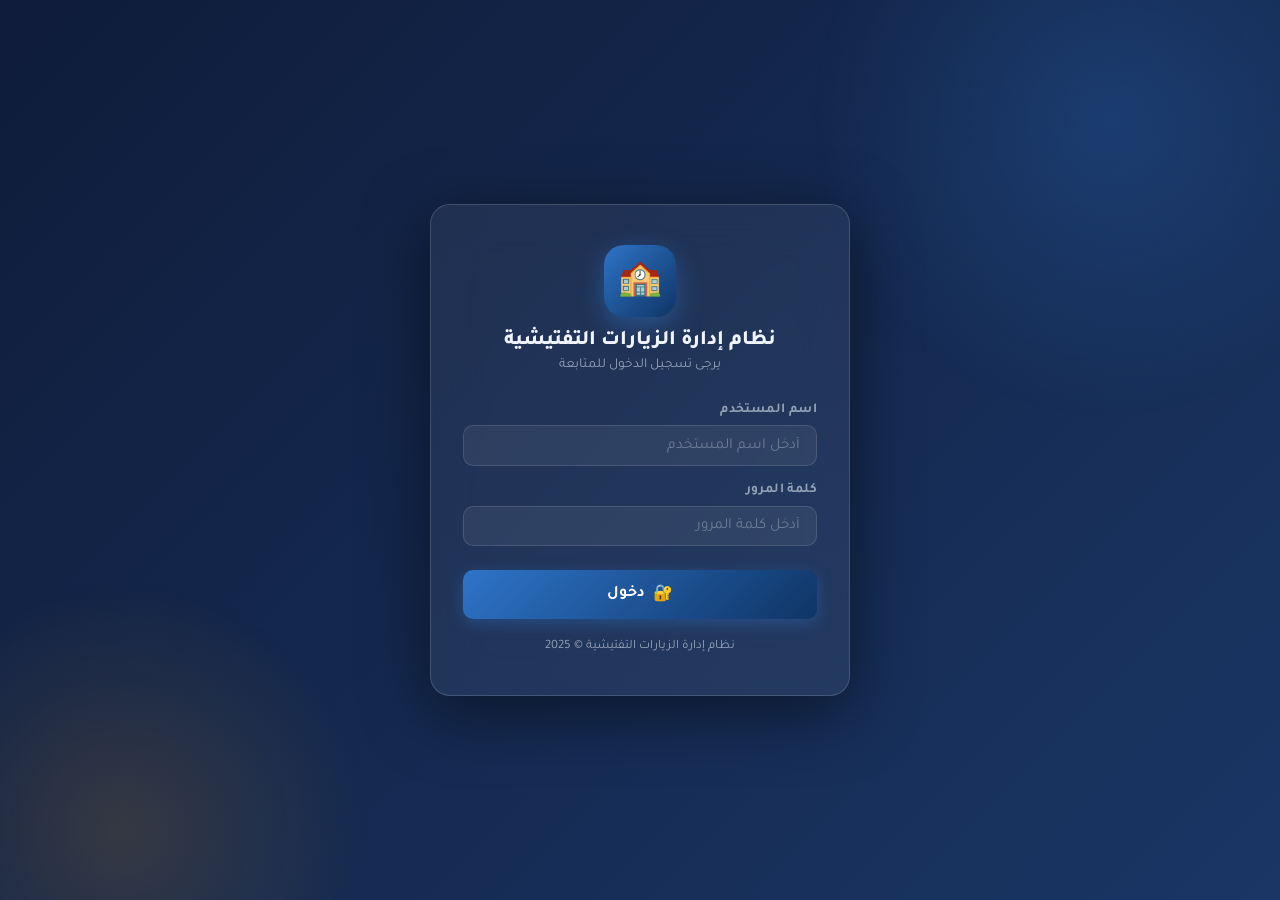
<file: visit.html>
<!DOCTYPE html>
<html lang="ar" dir="rtl">
<head>
    <meta charset="UTF-8" />
    <meta name="viewport" content="width=device-width, initial-scale=1.0" />
    <title>إدارة الزيارات التفتيشية</title>
    <link rel="stylesheet" href="style.css" />
    <style>
        .pagination { display: flex; justify-content: center; align-items: center; gap: 10px; margin-top: 20px; padding: 10px; }
        .note-cell { white-space: normal !important; min-width: 250px; font-size: 0.85rem; color: #444; }
        #specialty[readonly] { background-color: #f3f4f6; font-weight: bold; }
        .search-grid { display: grid; grid-template-columns: repeat(3, 1fr); gap: 10px; margin-bottom: 15px; }
        .btn-dash { color: #8b5cf6 !important; border: 1px solid #8b5cf6 !important; text-decoration: none; padding: 4px 10px; border-radius: 6px; font-size: 0.85rem; margin-left: 5px; }
        
        /* زر التقارير الجديد */
        .btn-reports { color: #10b981 !important; border: 1px solid #10b981 !important; text-decoration: none; padding: 4px 10px; border-radius: 6px; font-size: 0.85rem; margin-left: 5px; font-weight: bold; }
        .btn-reports:hover { background-color: #10b981; color: white !important; }

        .action-btns { display: flex; gap: 8px; justify-content: center; }
        .btn-edit, .btn-delete { padding: 6px 12px; font-size: 0.85rem; border: none; border-radius: 4px; cursor: pointer; transition: background 0.3s ease; color: white; font-weight: bold; display: flex; align-items: center; gap: 4px; }
        .btn-edit { background-color: #2563eb; }
        .btn-edit:hover { background-color: #1d4ed8; }
        .btn-delete { background-color: #dc2626; }
        .btn-delete:hover { background-color: #b91c1c; }
    </style>
</head>
<body>
    <div class="loader-overlay" id="loaderOverlay"><div class="spinner"></div></div>
    <nav class="navbar">
        <div class="brand">🏫 نظام إدارة الزيارات</div>
        <div class="nav-links">
            <span id="navUserInfo"></span>
            <!-- إضافة زر التقارير وزر لوحة التحكم -->
            <a href="reports.html" target="_blank" class="btn-reports">📊 التقارير</a>
            <a href="dashboard.html" class="btn-dash">⚙️ لوحة التحكم</a>
            <button class="btn btn-danger btn-sm" onclick="logout()">خروج</button>
        </div>
    </nav>

    <div class="container">
        <div class="card fade-in">
            <div class="card-title">✏️ تسجيل زيارة جديدة</div>
            <form id="visitForm">
                <div class="form-grid">
                    <div class="form-group">
                        <label>المرحلة التعليمية</label>
                        <select id="stageSelect" name="stage" required>
                            <option value="">-- اختر المرحلة --</option>
                            <option value="ابتدائي">ابتدائي</option>
                            <option value="متوسط">متوسط</option>
                            <option value="ثانوي">ثانوي</option>
                        </select>
                    </div>
                    <div class="form-group">
                        <label>البلدية</label>
                        <select id="municipalitySelect" name="municipality" required>
                            <option value="">-- اختر البلدية --</option>
                        </select>
                    </div>
                    <div class="form-group">
                        <label>المؤسسة</label>
                        <select id="institutionSelect" name="institution" required disabled></select>
                    </div>
                    <div class="form-group">
                        <label>المفتش</label>
                        <select id="inspectorSelect" name="inspector" required disabled></select>
                    </div>
                    <div class="form-group"><label>التخصص</label><input type="text" id="specialty" name="specialty" readonly /></div>
                    <div class="form-group"><label>اسم المعني</label><input type="text" name="visitee" id="visitee" required /></div>
                    
                    <div class="form-group"><label>الرتبة</label><input type="text" name="rank" /></div>
                    <div class="form-group"><label>الدرجة</label><input type="text" name="grade" /></div>
                    <div class="form-group">
                        <label>نوع الزيارة</label>
                        <select name="visitType">
                            <option value="توجيهية">توجيهية</option>
                            <option value="تثبيت">تثبيت</option>
                            <option value="ترقية">ترقية</option>
                        </select>
                    </div>

                    <div class="form-group"><label>تاريخ الزيارة</label><input type="date" name="visitDate" id="vDate" required /></div>
                    <div class="form-group">
                        <label>العقوبات / الإجازات</label>
                        <select name="penalties" id="penalties">
                            <option value="لا شيء">لا شيء</option>
                            <option value="إقتراح إنذار">إقتراح إنذار</option>
                            <option value="إقتراح توبيخ">إقتراح توبيخ</option>
                            <option value="إقتراح تشجيع">إقتراح تشجيع</option>
                            <option value="إقتراح ترسيم">إقتراح ترسيم</option>
                        </select>
                    </div>
                    <div class="form-group"><label>النقطة</label><input type="number" name="score" id="score" step="0.25" /></div>
                    <div class="form-group"><label>الموسم</label><select name="season" id="season"><option selected>2025 / 2026</option></select></div>
                    
                    <div class="form-group full-width">
                        <label>الملاحظة</label>
                        <select name="notes" id="notes">
                            <option value="العمل بالتوجيهات والتوصيات المقدمة">1- العمل بالتوجيهات والتوصيات المقدمة</option>
                            <option value="تثمين الجهد المبذول">2- تثمين الجهد المبذول</option>
                            <option value="تدارك النقائص المسجلة">3- تدارك النقائص المسجلة</option>
                        </select>
                    </div>
                </div>
                <div class="form-actions"><button type="submit" class="btn btn-accent" id="submitBtn">📥 حفظ وإرسال البيانات</button></div>
            </form>
        </div>

        <div class="card fade-in">
            <div class="card-title">🔍 سجل الزيارات</div>
            <div class="search-grid">
                <input type="text" id="searchName" placeholder="بحث بالمعني..." oninput="applySearch()" />
                <input type="text" id="searchInst" placeholder="بحث بالمؤسسة..." oninput="applySearch()" />
                <input type="text" id="searchInspector" placeholder="بحث بالمفتش..." oninput="applySearch()" />
            </div>
            <div class="table-wrap">
                <table>
                    <thead>
                        <tr>
                            <th>#</th><th>المعرف</th><th>التوقيت</th><th>المفتش</th><th>التخصص</th><th>المرحلة</th>
                            <th>المعني</th><th>الرتبة</th><th>الدرجة</th><th>المؤسسة</th><th>التاريخ</th>
                            <th>النوع</th><th>النقطة</th><th>العقوبات</th><th>الموسم</th><th>الملاحظة</th><th>الإجراءات</th>
                        </tr>
                    </thead>
                    <tbody id="visitsTableBody"></tbody>
                </table>
            </div>
            <div id="paginationControls" class="pagination"></div>
        </div>
    </div>

    <script src="app.js"></script><script src="data.js"></script><script src="visit.js"></script>
    <script>
        const SCRIPT_URL = "https://script.google.com/macros/s/AKfycbwNxA-jsBPMeguI5kaP8L8h5xldssUvhrSTgkTLV0xQGxQ3e-OOWR8ZRBqXr8OLJUes/exec";

        document.addEventListener('DOMContentLoaded', async () => {
            const session = requireAuth(['admin', 'inspector', 'manager']);
            document.getElementById('navUserInfo').innerHTML = `مرحباً <strong>${session.name}</strong>`;
            
            const today = new Date().toISOString().split('T')[0];
            document.getElementById('vDate').value = today;

            const [inspectors, institutions] = await Promise.all([fetchInspectors(), fetchInstitutions()]);
            const munSel = document.getElementById('municipalitySelect');
            [...new Set(institutions.map(i => i['البلدية']))].sort().forEach(m => { if(m) munSel.add(new Option(m, m)); });

            const stageSel = document.getElementById('stageSelect');
            const insSel = document.getElementById('inspectorSelect');
            const instSel = document.getElementById('institutionSelect');

            window.filterLists = function() {
                const stage = stageSel.value;
                const mun = munSel.value;
                insSel.innerHTML = '<option value="">-- اختر المفتش --</option>';
                inspectors.filter(i => i['المرحلة'] === stage).forEach(i => insSel.add(new Option(i['الاسم'], i['الاسم'])));
                insSel.disabled = false;
                if (stage && mun) {
                    instSel.innerHTML = '<option value="">-- اختر المؤسسة --</option>';
                    institutions.filter(i => i['المرحلة'] === stage && i['البلدية'] === mun).forEach(i => instSel.add(new Option(i['اسم المؤسسة'], i['اسم المؤسسة'])));
                    instSel.disabled = false;
                }
            }

            stageSel.onchange = filterLists;
            munSel.onchange = filterLists;
            insSel.onchange = () => {
                const insp = inspectors.find(i => i['الاسم'] === insSel.value);
                document.getElementById('specialty').value = insp ? insp['التخصص'] : '';
            };

            document.getElementById('visitForm').onsubmit = async function(e) {
                e.preventDefault();
                const btn = document.getElementById('submitBtn');
                btn.disabled = true; btn.innerText = 'جاري الإرسال...';

                try {
                    const formData = new FormData(this);
                    const params = new URLSearchParams();
                    formData.forEach((value, key) => params.append(key, value));
                    params.append("sheetName", "visits");

                    fetch(`${SCRIPT_URL}?${params.toString()}`, { method: 'POST', mode: 'no-cors' });

                    if (typeof handleVisitSubmit === 'function') {
                        await handleVisitSubmit(e);
                    }

                    alert("✅ تم الحفظ بنجاح (التاريخ مختصر)");
                    this.reset();
                    document.getElementById('vDate').value = today;
                } catch (err) {
                    console.error(err);
                } finally {
                    btn.disabled = false; btn.innerText = '📥 حفظ وإرسال البيانات';
                }
            };

            await loadVisits();
        });
    </script>
</body>
</html>
</file>
<file: style.css>
/* ─────────────────────────────────────────────────
   نظام إدارة الزيارات التفتيشية – Global Stylesheet
   RTL Arabic | Glassmorphism | Premium Design
───────────────────────────────────────────────── */

@import url('https://fonts.googleapis.com/css2?family=Tajawal:wght@300;400;500;700;800&display=swap');

:root {
    --primary: #1a56a0;
    --primary-light: #2e74c8;
    --primary-dark: #0f3566;
    --accent: #f59e0b;
    --accent-light: #fbbf24;
    --danger: #ef4444;
    --success: #10b981;
    --bg-from: #0f1c3a;
    --bg-to: #1a3665;
    --glass: rgba(255, 255, 255, 0.07);
    --glass-border: rgba(255, 255, 255, 0.15);
    --text: #f0f4ff;
    --text-muted: #94a3b8;
    --radius: 14px;
    --shadow: 0 8px 32px rgba(0, 0, 0, 0.35);
    --transition: all 0.3s cubic-bezier(0.4, 0, 0.2, 1);
}

*,
*::before,
*::after {
    box-sizing: border-box;
    margin: 0;
    padding: 0;
}

html,
body {
    direction: rtl;
    font-family: 'Tajawal', sans-serif;
    background: linear-gradient(135deg, var(--bg-from) 0%, var(--bg-to) 100%);
    min-height: 100vh;
    color: var(--text);
    overflow-x: hidden;
}

/* ── Background Decoration ── */
body::before {
    content: '';
    position: fixed;
    top: -20%;
    right: -10%;
    width: 600px;
    height: 600px;
    background: radial-gradient(circle, rgba(46, 116, 200, 0.25) 0%, transparent 70%);
    pointer-events: none;
    z-index: 0;
}

body::after {
    content: '';
    position: fixed;
    bottom: -20%;
    left: -10%;
    width: 500px;
    height: 500px;
    background: radial-gradient(circle, rgba(245, 158, 11, 0.15) 0%, transparent 70%);
    pointer-events: none;
    z-index: 0;
}

/* ── Navbar ── */
.navbar {
    position: sticky;
    top: 0;
    z-index: 100;
    display: flex;
    align-items: center;
    justify-content: space-between;
    padding: 0.9rem 2rem;
    background: rgba(10, 20, 50, 0.75);
    backdrop-filter: blur(16px);
    border-bottom: 1px solid var(--glass-border);
    box-shadow: 0 2px 20px rgba(0, 0, 0, 0.3);
}

.navbar .brand {
    display: flex;
    align-items: center;
    gap: 0.75rem;
    font-size: 1.2rem;
    font-weight: 800;
    color: var(--accent-light);
}

.navbar .brand span {
    font-size: 1.6rem;
}

.navbar .nav-links {
    display: flex;
    gap: 0.75rem;
    align-items: center;
}

.navbar .user-info {
    font-size: 0.9rem;
    color: var(--text-muted);
    margin-left: 1rem;
}

.navbar .user-info strong {
    color: var(--accent-light);
}

/* ── Container ── */
.container {
    position: relative;
    z-index: 1;
    max-width: 1200px;
    margin: 0 auto;
    padding: 2rem 1.5rem;
}

/* ── Glass Card ── */
.card {
    background: var(--glass);
    backdrop-filter: blur(20px);
    border: 1px solid var(--glass-border);
    border-radius: var(--radius);
    box-shadow: var(--shadow);
    padding: 2rem;
    margin-bottom: 2rem;
    transition: var(--transition);
}

.card:hover {
    box-shadow: 0 12px 48px rgba(0, 0, 0, 0.45);
}

.card-title {
    font-size: 1.25rem;
    font-weight: 700;
    color: var(--accent-light);
    margin-bottom: 1.5rem;
    display: flex;
    align-items: center;
    gap: 0.5rem;
    border-bottom: 1px solid var(--glass-border);
    padding-bottom: 0.75rem;
}

/* ── Form Grid ── */
.form-grid {
    display: grid;
    grid-template-columns: repeat(auto-fill, minmax(240px, 1fr));
    gap: 1rem;
}

.form-group {
    display: flex;
    flex-direction: column;
    gap: 0.4rem;
}

.form-group.full-width {
    grid-column: 1 / -1;
}

label {
    font-size: 0.85rem;
    font-weight: 600;
    color: var(--text-muted);
    letter-spacing: 0.03em;
}

input,
select,
textarea {
    background: rgba(255, 255, 255, 0.06);
    border: 1.5px solid rgba(255, 255, 255, 0.12);
    border-radius: 10px;
    padding: 0.65rem 1rem;
    font-family: 'Tajawal', sans-serif;
    font-size: 0.95rem;
    color: var(--text);
    direction: rtl;
    transition: var(--transition);
    outline: none;
    width: 100%;
}

input:focus,
select:focus,
textarea:focus {
    border-color: var(--primary-light);
    background: rgba(46, 116, 200, 0.12);
    box-shadow: 0 0 0 3px rgba(46, 116, 200, 0.2);
}

input::placeholder,
textarea::placeholder {
    color: rgba(148, 163, 184, 0.6);
}

select option {
    background: #182a4e;
    color: var(--text);
}

textarea {
    resize: vertical;
    min-height: 80px;
}

/* ── Buttons ── */
.btn {
    display: inline-flex;
    align-items: center;
    gap: 0.5rem;
    padding: 0.65rem 1.5rem;
    border: none;
    border-radius: 10px;
    font-family: 'Tajawal', sans-serif;
    font-size: 0.95rem;
    font-weight: 700;
    cursor: pointer;
    transition: var(--transition);
    text-decoration: none;
}

.btn-primary {
    background: linear-gradient(135deg, var(--primary-light), var(--primary-dark));
    color: #fff;
    box-shadow: 0 4px 15px rgba(46, 116, 200, 0.4);
}

.btn-primary:hover {
    background: linear-gradient(135deg, #3a8af5, var(--primary));
    box-shadow: 0 6px 20px rgba(46, 116, 200, 0.55);
    transform: translateY(-1px);
}

.btn-accent {
    background: linear-gradient(135deg, var(--accent-light), #d97706);
    color: #1a1a1a;
    box-shadow: 0 4px 15px rgba(245, 158, 11, 0.35);
}

.btn-accent:hover {
    transform: translateY(-1px);
    box-shadow: 0 6px 20px rgba(245, 158, 11, 0.5);
}

.btn-danger {
    background: linear-gradient(135deg, #f87171, #b91c1c);
    color: #fff;
    box-shadow: 0 4px 15px rgba(239, 68, 68, 0.3);
}

.btn-danger:hover {
    transform: translateY(-1px);
}

.btn-sm {
    padding: 0.4rem 0.9rem;
    font-size: 0.82rem;
    border-radius: 8px;
}

.btn-ghost {
    background: transparent;
    border: 1.5px solid var(--glass-border);
    color: var(--text-muted);
}

.btn-ghost:hover {
    border-color: var(--primary-light);
    color: var(--text);
}

/* ── Login Page ── */
.login-wrapper {
    min-height: 100vh;
    display: flex;
    align-items: center;
    justify-content: center;
    padding: 1rem;
}

.login-box {
    width: 100%;
    max-width: 420px;
    background: rgba(255, 255, 255, 0.06);
    backdrop-filter: blur(24px);
    border: 1px solid var(--glass-border);
    border-radius: 20px;
    box-shadow: 0 16px 64px rgba(0, 0, 0, 0.5);
    padding: 2.5rem 2rem;
    animation: fadeUp 0.6s ease;
}

.login-logo {
    text-align: center;
    margin-bottom: 1.75rem;
}

.login-logo .icon-wrap {
    width: 72px;
    height: 72px;
    border-radius: 20px;
    background: linear-gradient(135deg, var(--primary-light), var(--primary-dark));
    display: inline-flex;
    align-items: center;
    justify-content: center;
    font-size: 2.2rem;
    box-shadow: 0 8px 24px rgba(46, 116, 200, 0.5);
    margin-bottom: 0.75rem;
}

.login-logo h1 {
    font-size: 1.3rem;
    font-weight: 800;
    color: var(--text);
}

.login-logo p {
    font-size: 0.85rem;
    color: var(--text-muted);
    margin-top: 0.25rem;
}

.login-box .form-group {
    margin-bottom: 1rem;
}

.login-btn {
    width: 100%;
    justify-content: center;
    margin-top: 0.5rem;
    padding: 0.8rem;
    font-size: 1rem;
}

.login-error {
    background: rgba(239, 68, 68, 0.15);
    border: 1px solid rgba(239, 68, 68, 0.4);
    border-radius: 10px;
    padding: 0.65rem 1rem;
    font-size: 0.88rem;
    color: #fca5a5;
    margin-top: 0.75rem;
    display: none;
}

/* ── Page Header ── */
.page-header {
    display: flex;
    align-items: center;
    justify-content: space-between;
    margin-bottom: 1.75rem;
    flex-wrap: wrap;
    gap: 1rem;
}

.page-header h2 {
    font-size: 1.5rem;
    font-weight: 800;
    color: var(--text);
}

.page-header h2 span {
    color: var(--accent-light);
}

/* ── Search Bar ── */
.search-bar {
    display: grid;
    grid-template-columns: repeat(auto-fill, minmax(220px, 1fr));
    gap: 0.75rem;
    align-items: end;
}

.search-input-wrap {
    position: relative;
}

.search-input-wrap input {
    padding-right: 2.5rem;
}

.search-icon {
    position: absolute;
    right: 0.9rem;
    top: 50%;
    transform: translateY(-50%);
    color: var(--text-muted);
    font-size: 1rem;
    pointer-events: none;
}

/* ── Table ── */
.table-wrap {
    overflow-x: auto;
    border-radius: var(--radius);
}

table {
    width: 100%;
    border-collapse: collapse;
    font-size: 0.88rem;
}

thead tr {
    background: rgba(46, 116, 200, 0.25);
}

thead th {
    padding: 0.9rem 0.85rem;
    text-align: right;
    font-weight: 700;
    color: var(--accent-light);
    white-space: nowrap;
    border-bottom: 1px solid var(--glass-border);
}

tbody tr {
    border-bottom: 1px solid rgba(255, 255, 255, 0.05);
    transition: var(--transition);
}

tbody tr:hover {
    background: rgba(46, 116, 200, 0.1);
}

tbody td {
    padding: 0.75rem 0.85rem;
    color: var(--text);
    white-space: nowrap;
}

tbody tr:last-child {
    border-bottom: none;
}

.empty-state {
    text-align: center;
    padding: 3rem 1rem;
    color: var(--text-muted);
    font-size: 0.95rem;
}

.empty-state .icon {
    font-size: 2.5rem;
    display: block;
    margin-bottom: 0.5rem;
}

/* ── Badge ── */
.badge {
    display: inline-block;
    padding: 0.2rem 0.65rem;
    border-radius: 999px;
    font-size: 0.75rem;
    font-weight: 700;
}

.badge-admin {
    background: rgba(245, 158, 11, 0.2);
    color: var(--accent-light);
    border: 1px solid rgba(245, 158, 11, 0.35);
}

.badge-inspector {
    background: rgba(46, 116, 200, 0.2);
    color: #93c5fd;
    border: 1px solid rgba(46, 116, 200, 0.35);
}

.badge-manager {
    background: rgba(16, 185, 129, 0.2);
    color: #6ee7b7;
    border: 1px solid rgba(16, 185, 129, 0.35);
}

/* ── Toast ── */
.toast-container {
    position: fixed;
    top: 1.5rem;
    left: 50%;
    transform: translateX(-50%);
    z-index: 9999;
    display: flex;
    flex-direction: column;
    gap: 0.5rem;
    pointer-events: none;
}

.toast {
    background: rgba(16, 185, 129, 0.9);
    backdrop-filter: blur(12px);
    color: #fff;
    padding: 0.8rem 1.5rem;
    border-radius: 12px;
    font-weight: 600;
    font-size: 0.95rem;
    box-shadow: 0 8px 24px rgba(0, 0, 0, 0.3);
    animation: toastIn 0.4s ease forwards;
    pointer-events: all;
}

.toast.error {
    background: rgba(239, 68, 68, 0.9);
}

.toast.warning {
    background: rgba(245, 158, 11, 0.9);
    color: #1a1a1a;
}

/* ── Loader ── */
.loader-overlay {
    position: fixed;
    inset: 0;
    background: rgba(10, 20, 50, 0.7);
    backdrop-filter: blur(6px);
    display: flex;
    align-items: center;
    justify-content: center;
    z-index: 9998;
    display: none;
}

.spinner {
    width: 48px;
    height: 48px;
    border: 4px solid rgba(255, 255, 255, 0.1);
    border-top-color: var(--primary-light);
    border-radius: 50%;
    animation: spin 0.8s linear infinite;
}

/* ── Stats Cards ── */
.stats-grid {
    display: grid;
    grid-template-columns: repeat(auto-fill, minmax(180px, 1fr));
    gap: 1rem;
    margin-bottom: 2rem;
}

.stat-card {
    background: var(--glass);
    border: 1px solid var(--glass-border);
    border-radius: var(--radius);
    padding: 1.25rem;
    display: flex;
    align-items: center;
    gap: 1rem;
}

.stat-icon {
    width: 50px;
    height: 50px;
    border-radius: 12px;
    display: flex;
    align-items: center;
    justify-content: center;
    font-size: 1.5rem;
    flex-shrink: 0;
}

.stat-icon.blue {
    background: rgba(46, 116, 200, 0.2);
}

.stat-icon.amber {
    background: rgba(245, 158, 11, 0.2);
}

.stat-icon.green {
    background: rgba(16, 185, 129, 0.2);
}

.stat-info h3 {
    font-size: 1.5rem;
    font-weight: 800;
    line-height: 1;
}

.stat-info p {
    font-size: 0.8rem;
    color: var(--text-muted);
    margin-top: 0.25rem;
}

/* ── Divider ── */
.divider {
    height: 1px;
    background: var(--glass-border);
    margin: 1.25rem 0;
}

/* ── Modal Overlay Styles ─────────────────────────────────── */
.modal {
    position: fixed;
    top: 0;
    left: 0;
    width: 100vw;
    height: 100vh;
    display: none;
    align-items: center;
    justify-content: center;
    background: rgba(0, 0, 0, 0.6);
    z-index: 200;
}

.modal-content {
    position: relative;
    max-width: 900px;
    width: 90%;
    margin: 1rem;
}

.modal-close {
    position: absolute;
    top: 0.8rem;
    right: 1rem;
    background: none;
    border: none;
    font-size: 1.8rem;
    color: var(--text);
    cursor: pointer;
}

.modal-close:hover {
    color: var(--accent-light);
}

/* ── Form Actions ── */
.form-actions {
    display: flex;
    gap: 0.75rem;
    justify-content: flex-end;
    margin-top: 1.25rem;
    flex-wrap: wrap;
}

/* ── Animations ── */
@keyframes fadeUp {
    from {
        opacity: 0;
        transform: translateY(30px);
    }

    to {
        opacity: 1;
        transform: translateY(0);
    }
}

@keyframes spin {
    to {
        transform: rotate(360deg);
    }
}

@keyframes toastIn {
    from {
        opacity: 0;
        transform: translateY(-20px);
    }

    to {
        opacity: 1;
        transform: translateY(0);
    }
}

.fade-in {
    animation: fadeUp 0.5s ease;
}

/* ── Responsive ── */
@media (max-width: 640px) {
    .form-grid {
        grid-template-columns: 1fr;
    }

    .stats-grid {
        grid-template-columns: 1fr 1fr;
    }

    .container {
        padding: 1rem;
    }

    .navbar {
        padding: 0.75rem 1rem;
    }

    table {
        font-size: 0.78rem;
    }
}
</file>
